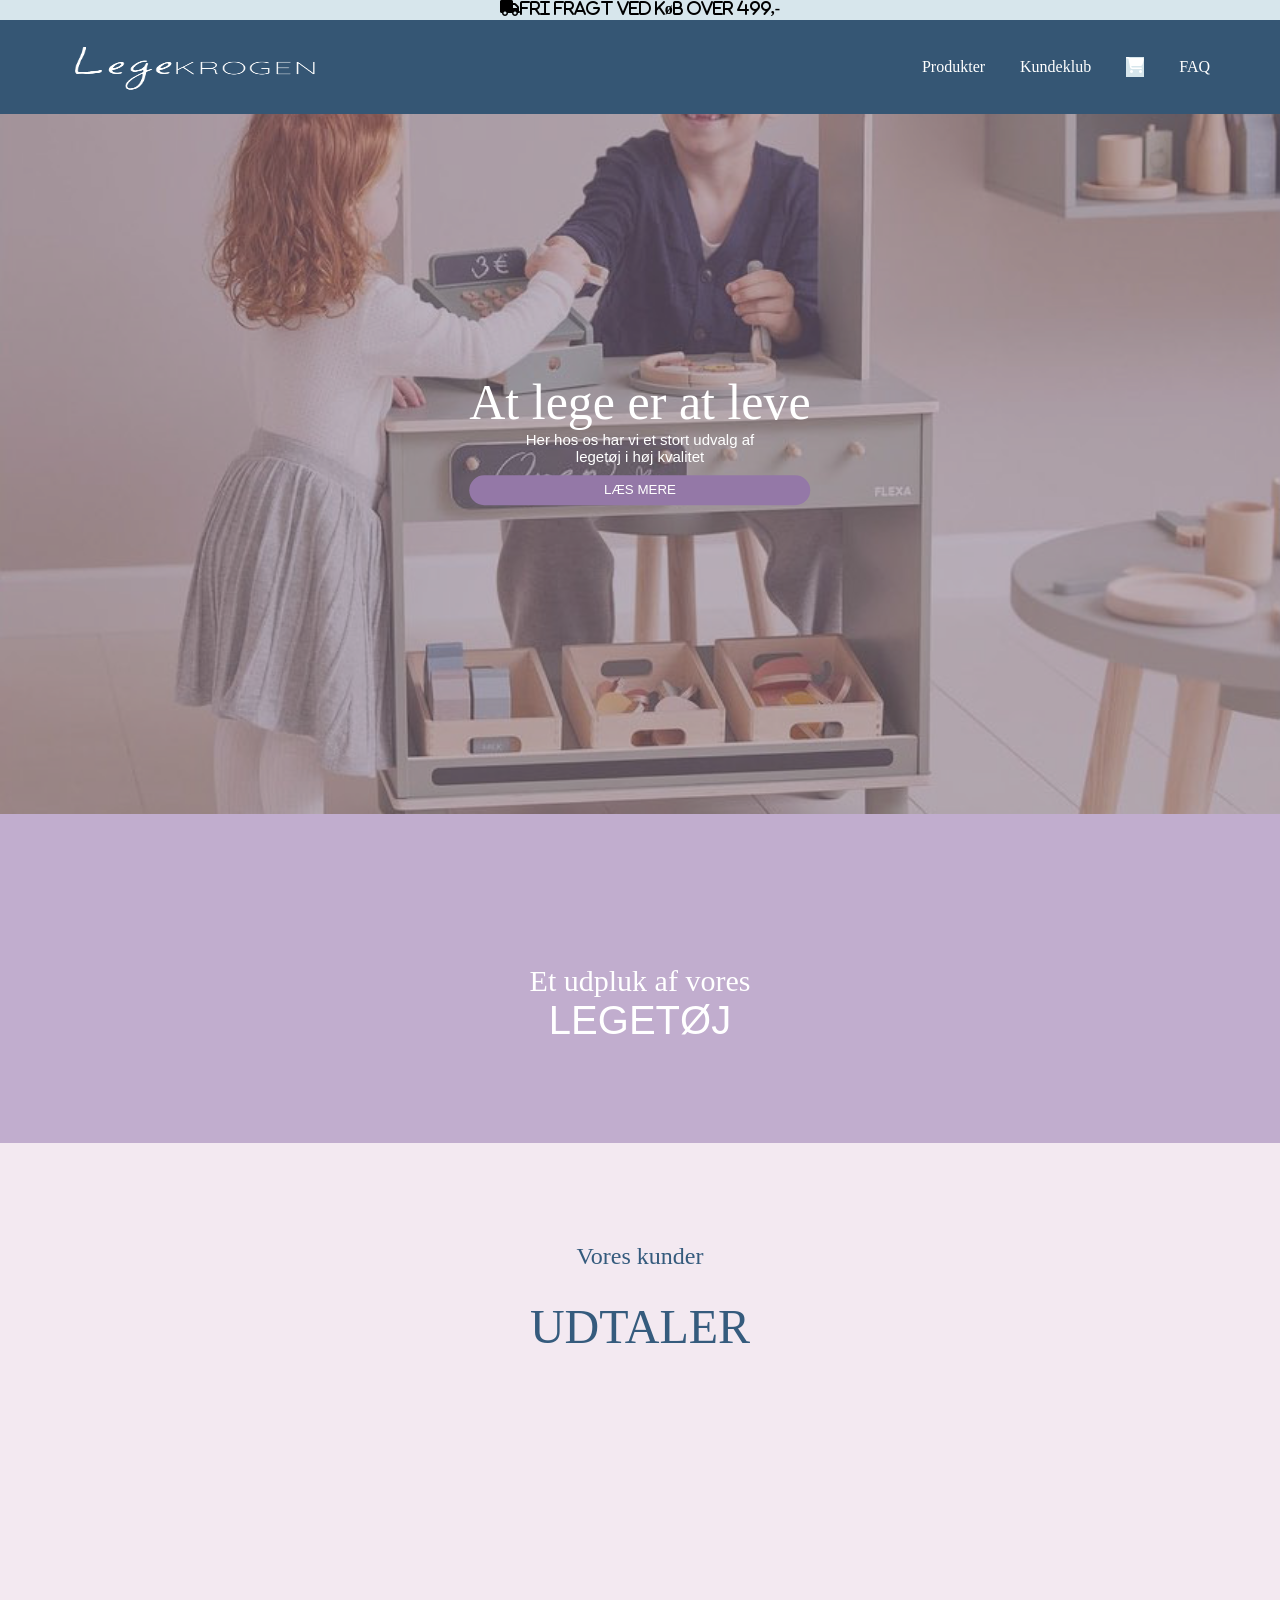
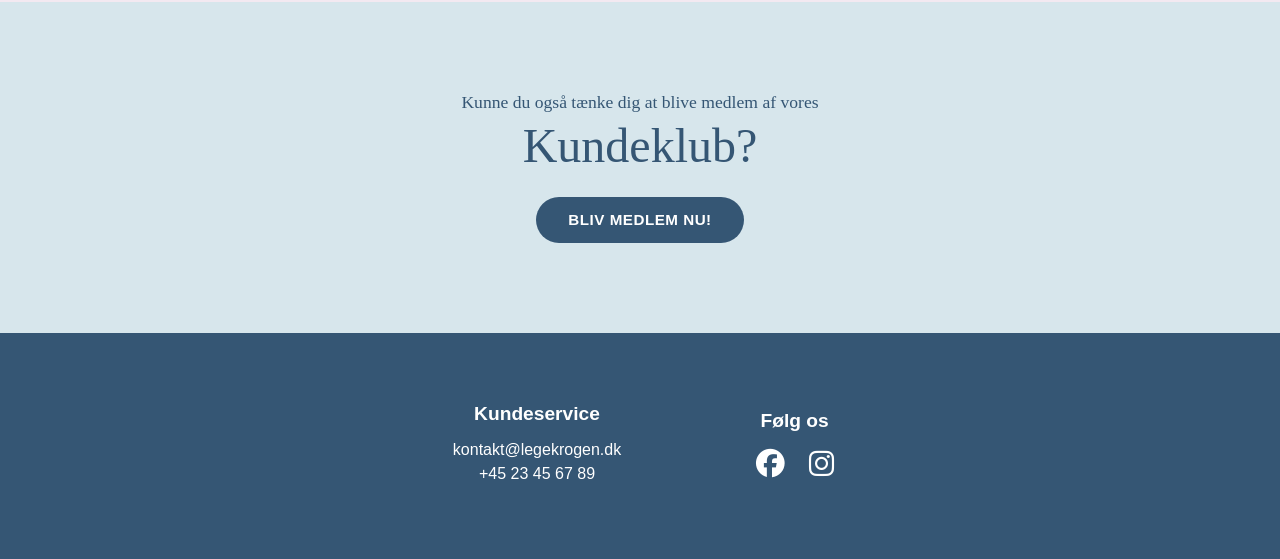
<file: index.html>
<!doctype html>
<html lang="en">
  <head>
    <meta charset="UTF-8" />
    <meta name="viewport" content="width=device-width, initial-scale=1.0" />

    <link
      rel="stylesheet"
      href="https://cdnjs.cloudflare.com/ajax/libs/font-awesome/6.7.2/css/all.min.css"
    />

    <link rel="stylesheet" href="index.css" />
    <script src="index.js" type="module"></script>

    <!-- <script src="js/komponenter/burgerMenu.js" defer></script> -->
    <script src="js/komponenter/slider.js" defer></script>

    <title>LegeKrogen</title>
  </head>
  <body>
    <p class="fa-solid">
      <i class="fa-solid fa-truck"></i>Fri fragt ved køb over 499,-
    </p>
    <header class="header"></header>

    <section class="slider-container">
      <div class="slide active">
        <img class="sliderImg" src="assets/heros/forsiden.jpg" alt="" />
        <div class="slider-text">
          <p class="over-text">At lege er at leve</p>
          <p class="text-slider">
            Her hos os har vi et stort udvalg af <br />
            legetøj i høj kvalitet
          </p>

          <button class="slide-btn">
            <a class="slide-btn" href="pr">LÆS MERE</a>
          </button>
        </div>
      </div>

      <div class="slide">
        <img class="sliderImg" src="assets/heros/medlem.jpg" alt="" />
        <div class="slider-text">
          <p class="over-text">At lege er at leve</p>
          <p class="text-slider">
            Her hos os har vi et stort udvalg af <br />
            legetøj i høj kvalitet
          </p>

          <button class="slide-btn">
            <a class="slide-btn" href="products.html">LÆS MERE</a>
          </button>
        </div>
      </div>
      <div class="slide">
        <img class="sliderImg" src="assets/heros/produkter.jpg" alt="" />
        <div class="slider-text">
          <p class="over-text">At lege er at leve</p>
          <p class="text-slider">
            Her hos os har vi et stort udvalg af <br />
            legetøj i høj kvalitet
          </p>

          <button class="slide-btn">
            <a class="slide-btn" href="products.html">LÆS MERE</a>
          </button>
        </div>
      </div>

      <div class="slider-buttons">
        <button class="previous"></button>
        <button class="next"></button>
      </div>
    </section>

    <section class="cards">
      <div class="overskriftCardUpper">
        <h1 class="card-headheader">Et udpluk af vores</h1>
        <h1 class="card-head">LEGETØJ</h1>
      </div>

      <div class="recommended-products-list"></div>
    </section>

    <section class="udtagelser-container">
      <h3>Vores kunder</h3>
      <h1>UDTALER</h1>

      <div class="udtagelser"></div>
    </section>

    <section class="kundeklub-container">
     
    </section>

    <footer class="footer-container"></footer>
  </body>
</html>
</file>
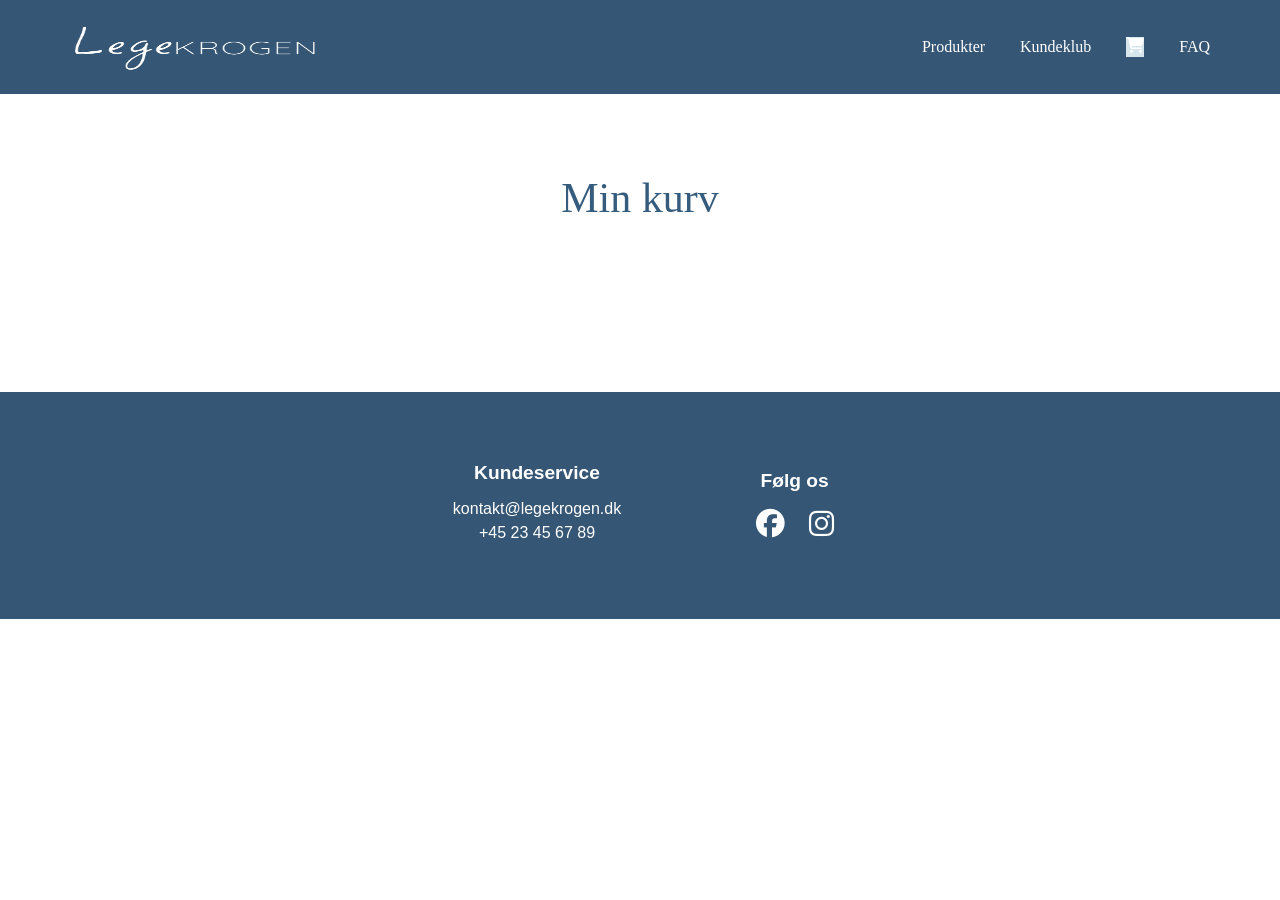
<file: cart.html>
<!doctype html>
<html lang="da">
  <head>
    <meta charset="UTF-8" />
    <meta name="viewport" content="width=device-width, initial-scale=1.0" />

    <link
      rel="stylesheet"
      href="https://cdnjs.cloudflare.com/ajax/libs/font-awesome/6.7.2/css/all.min.css"
    />

    <link rel="stylesheet" href="index.css" />
    <script src="index.js" type="module"></script>

    <title>Kurv | Legekrogen</title>
  </head>

  <body>
    <header class="header"></header>

    <main>
      <section class="cart-section">
        <h1>Min kurv</h1>

        <div class="cart-list"></div>
        <div class="cart-total"></div>
      </section>
    </main>

    <footer class="footer-container"></footer>
  </body>
</html>
</file>
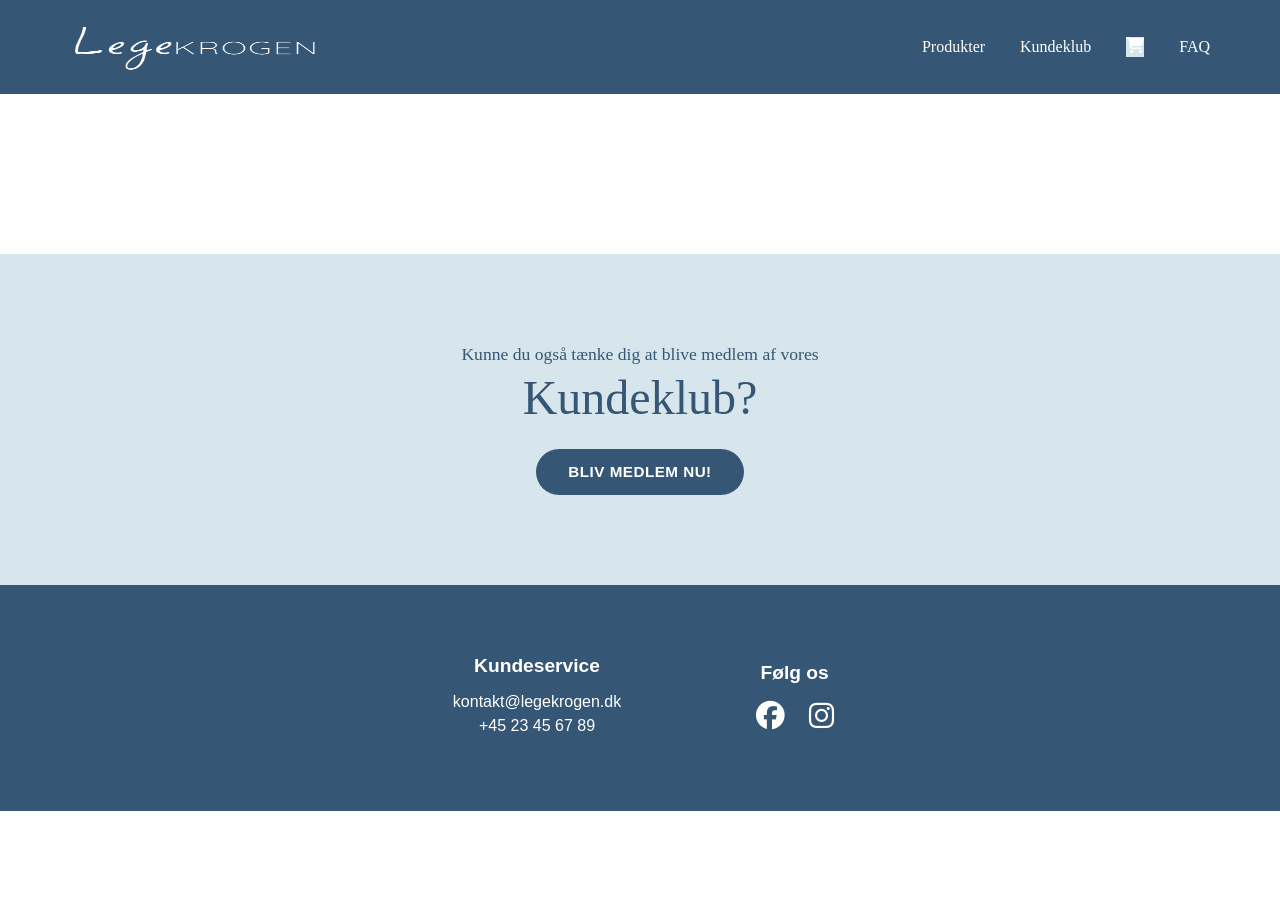
<file: products.html>
<!doctype html>
<html lang="da">
  <head>
    <meta charset="UTF-8" />
    <meta name="viewport" content="width=device-width, initial-scale=1.0" />

    <link
      rel="stylesheet"
      href="https://cdnjs.cloudflare.com/ajax/libs/font-awesome/6.7.2/css/all.min.css"
    />

    <script src="index.js" type="module"></script>
    <link rel="stylesheet" href="index.css" />

    <title>Produkter | Legekrogen</title>
  </head>
  <body>
    <div class="shipping-bar"></div>
    <header class="header"></header>

    <main>
      <section class="products-section">
        <div class="products-list"></div>
      </section>
    </main>

    <section class="kundeklub-container"></section>

    <footer class="footer-container"></footer>
  </body>
</html>
</file>
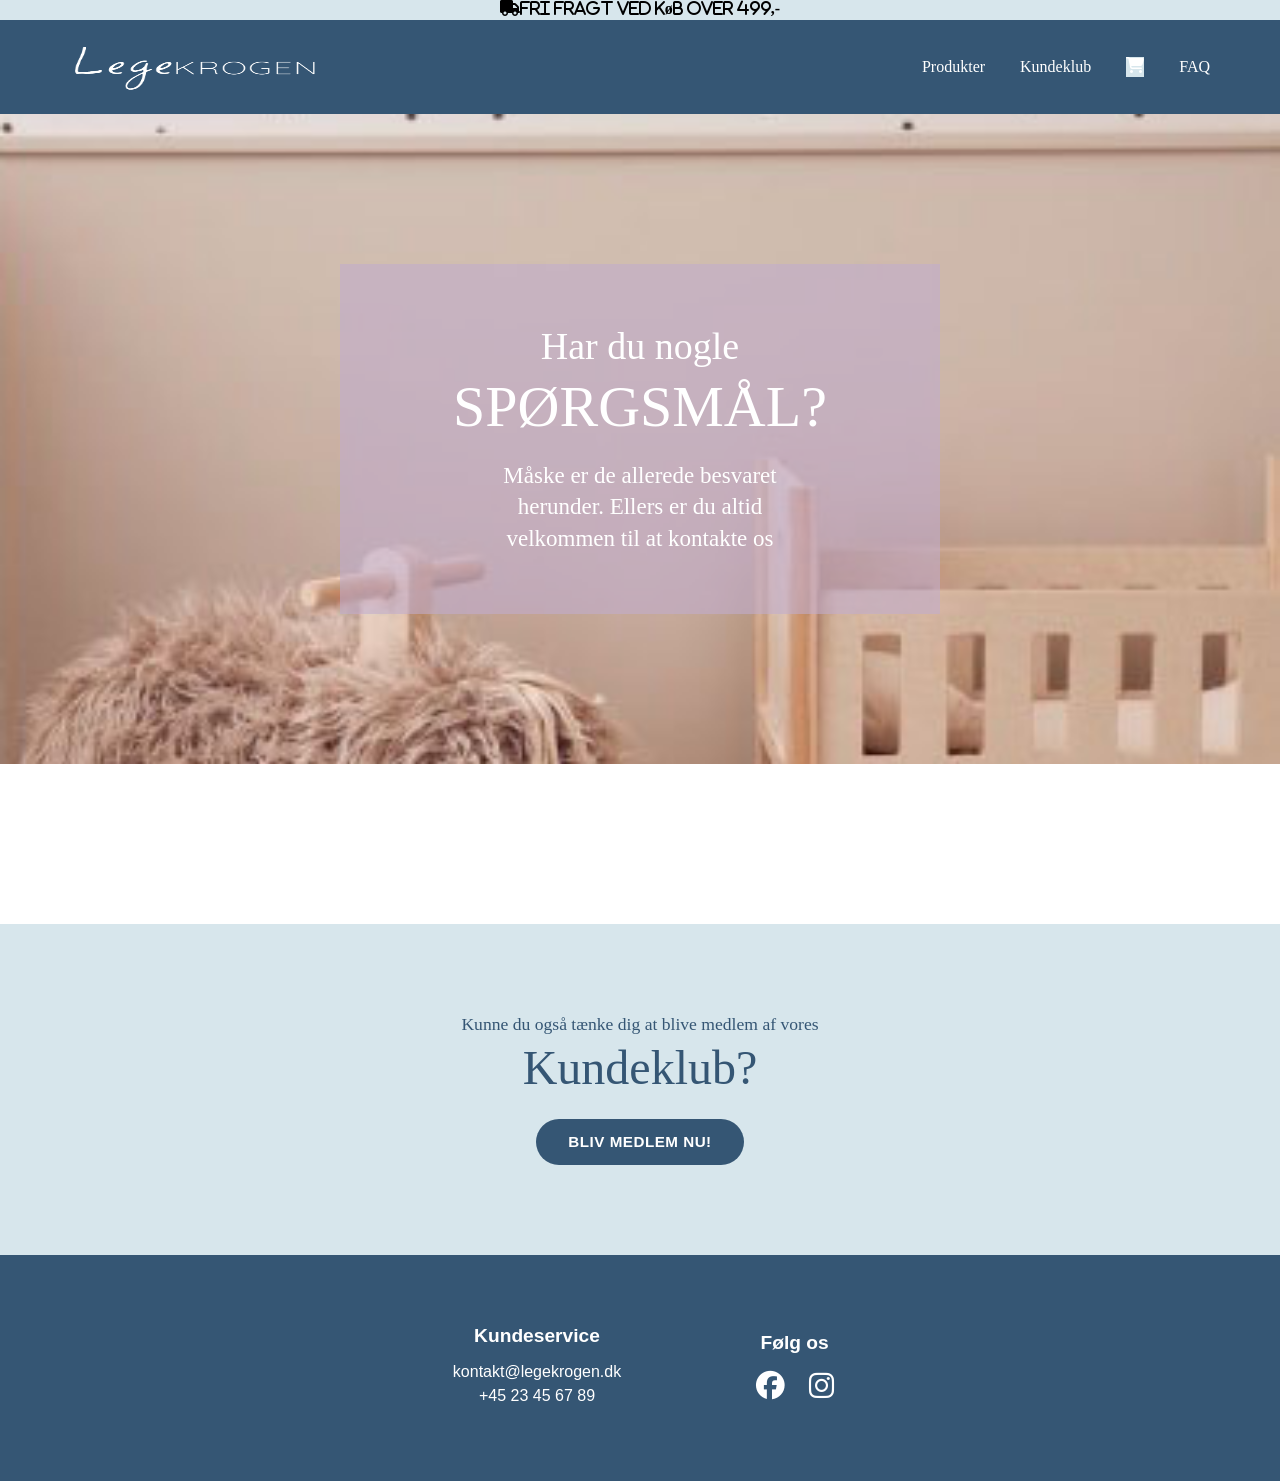
<file: questions.html>
<!doctype html>
<html lang="da">
  <head>
    <meta charset="UTF-8" />
    <meta name="viewport" content="width=device-width, initial-scale=1.0" />

    <link
      rel="stylesheet"
      href="https://cdnjs.cloudflare.com/ajax/libs/font-awesome/6.7.2/css/all.min.css"
    />

    <script src="index.js" type="module"></script>
    <link rel="stylesheet" href="index.css" />

    <title>FAQ | Legekrogen</title>
  </head>
  <body>
    <p class="fa-solid">
      <i class="fa-solid fa-truck"></i>Fri fragt ved køb over 499,-
    </p>
    <header class="header"></header>

    <section class="faq-hero">
      <div class="faq-hero-box">
        <p>Har du nogle</p>

        <h1>SPØRGSMÅL?</h1>

        <p>
          Måske er de allerede besvaret<br />
          herunder. Ellers er du altid<br />
          velkommen til at kontakte os
        </p>
      </div>
    </section>

    <section class="questions-section">
      <div class="questions-list"></div>
    </section>

    <section class="kundeklub-container"></section>
    <footer class="footer-container"></footer>
  </body>
</html>
</file>
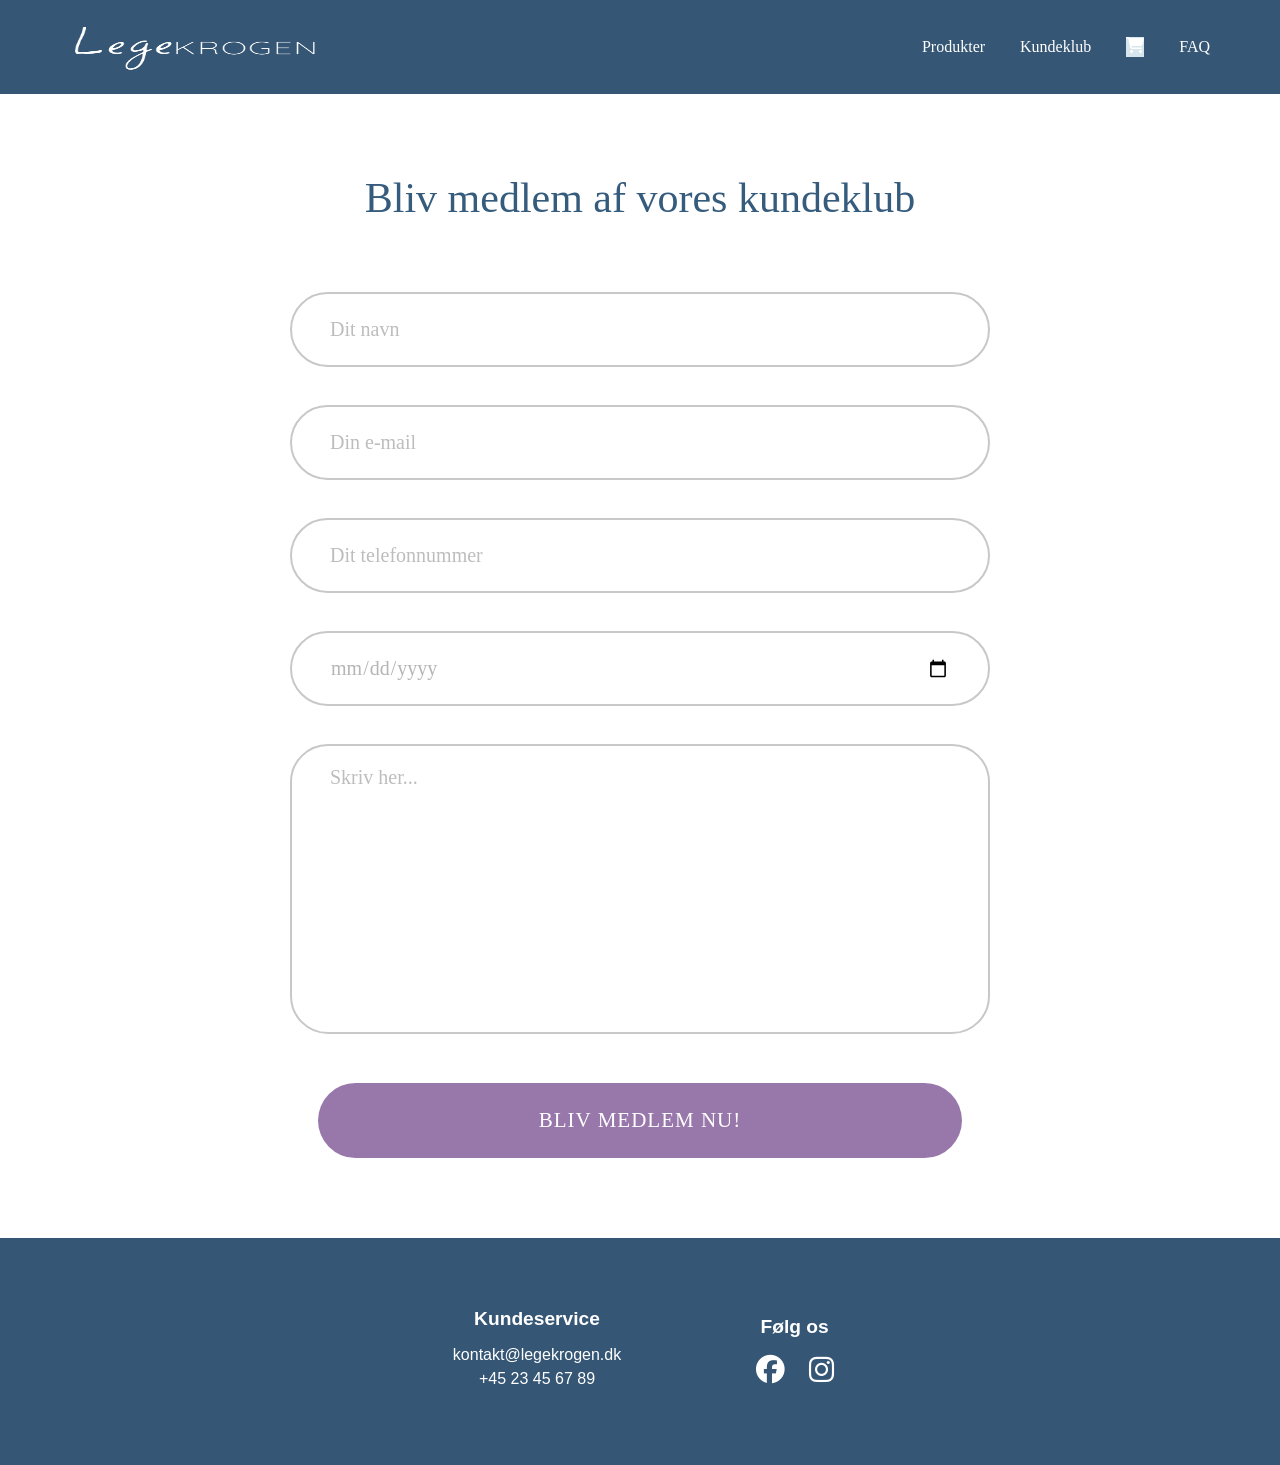
<file: subscribe.html>
<!doctype html>
<html lang="da">
  <head>
    <meta charset="UTF-8" />
    <meta name="viewport" content="width=device-width, initial-scale=1.0" />

    <link
      rel="stylesheet"
      href="https://cdnjs.cloudflare.com/ajax/libs/font-awesome/6.7.2/css/all.min.css"
    />

    <script src="index.js" type="module"></script>
    <link rel="stylesheet" href="index.css" />

    <title>Kundeklub | Legekrogen</title>
  </head>
  <body>
    <div class="shipping-bar"></div>
    <header class="header"></header>

    <main>
      <section class="kundeklub-page">
         <h1>Bliv medlem af vores kundeklub</h1>

          <form class="kundeklub-form">
            <label for="name">Navn</label>
            <input
              type="text"
              id="name"
              name="name"
              placeholder="Dit navn"
              required
            />

            <label for="email">E-mail</label>
            <input
              type="email"
              id="email"
              name="email"
              placeholder="Din e-mail"
              required
            />

            <label for="phone">Telefon</label>
            <input
              type="tel"
              id="phone"
              name="phone"
              placeholder="Dit telefonnummer"
              required
            />

            <label for="birthday">Fødselsdato</label>
            <input type="date" id="birthday" name="birthday" />

            <label for="message">Fortæl lidt om dig selv</label>
            <textarea
              id="message"
              name="message"
              placeholder="Skriv her..."
              rows="5"
            ></textarea>

            <button type="submit" class="kundeklub-submit">
              BLIV MEDLEM NU!
            </button>
          </form>
      </section>
    </main>

    <footer class="footer-container"></footer>
  </body>
</html>
</file>
<file: index.css>
@import url(css/style.css);

@import url(css/Layout/burgermenu.css);
@import url(css/Layout/slider.css);
@import url(css/Layout/cards.css);
@import url(css/Layout/udtageler.css);
@import url(css/Layout/kundeklub.css);
@import url(css/Layout/footer.css);
@import url(css/Layout/faq.css);
@import url(css/Layout/kurv.css);
@import url(css/Layout/forsiden.css);




/* =========================================
   RESPONSIVE - COMPUTER
   ========================================= */

@media (min-width: 1024px) {

  /* -------------------------
     GENERELT
     ------------------------- */

  body {
    overflow-x: hidden;
  }

  .wrapper {
    max-width: 1200px;
    margin: 0 auto;
  }


  /* -------------------------
     HEADER
     ------------------------- */

  .MainNav {
    max-width: 1200px;
    margin: 0 auto;
    padding: 0 30px;
  }

  .mainNav-ul {
    display: flex;
    align-items: center;
    gap: 35px;
  }

  .burger {
    display: none;
  }


  /* -------------------------
     FORSIDE - SLIDER
     ------------------------- */

  .slider {
    width: 100%;
    height: 650px;
    position: relative;
    overflow: hidden;
  }

  .slide {
    width: 100%;
    height: 650px;
    position: absolute;
    inset: 0;
  }

  .sliderImg {
    width: 100%;
    height: 100%;
    object-fit: cover;
  }


  /* -------------------------
     FORSIDE - PRODUKTER
     ------------------------- */

  .cards {
    padding: 100px 40px;
    position: relative;
    z-index: 1;
  }

  .recommended-products-list {
    max-width: 1200px;
    margin: 0 auto;

    display: grid;
    grid-template-columns: repeat(3, 1fr);
    gap: 35px;
  }


  /* -------------------------
     PRODUKTSIDE
     ------------------------- */

  .products-section {
    max-width: 1200px;
    margin: 0 auto;
    padding: 80px 30px;
  }

  .products-list {
    display: grid;
    grid-template-columns: repeat(3, 1fr);
    gap: 35px;
  }


  /* -------------------------
     PRODUKT CARDS
     ------------------------- */

  .card {
    width: 100%;
  }

  .card__img {
    width: 100%;
    height: 300px;
    object-fit: cover;
  }


  /* -------------------------
     FAQ
     ------------------------- */

  .faq-hero {
    height: 650px;
  }

  .faq-hero-box {
    max-width: 600px;
    padding: 60px 40px;
  }

  .questions-section {
    max-width: 1000px;
    margin: 0 auto;
    padding: 80px 30px;
  }


  /* -------------------------
     KUNDEKLUB
     ------------------------- */

  .kundeklub-container {
    padding: 90px 30px;
  }

  .kundeklub-form {
    max-width: 700px;
    margin: 0 auto;
  }


  /* -------------------------
     KUNDEKLUB SIDE
     ------------------------- */

  .kundeklub-page {
    max-width: 900px;
    margin: 0 auto;
    padding: 80px 30px;
  }


  /* -------------------------
     KURV
     ------------------------- */

  .cart-section {
    max-width: 1000px;
    margin: 0 auto;
    padding: 80px 30px;
  }

  .cart-card {
    display: grid;
    grid-template-columns: 200px 1fr;
    gap: 30px;
    align-items: center;
  }

  .cart-card img {
    width: 200px;
    height: 200px;
    object-fit: cover;
  }

  .cart-total {
    text-align: right;
    margin-top: 40px;
  }


  /* -------------------------
     UDTALELSER
     ------------------------- */

  .udtagelser-container {
    padding: 100px 40px;
  }

  .udtagelser {
    max-width: 1200px;
    margin: 0 auto;

    display: grid;
    grid-template-columns: repeat(3, 1fr);
    gap: 30px;
  }


  /* -------------------------
     FOOTER
     ------------------------- */

  .footer-container {
    padding: 70px 40px;
  }

}
</file>
